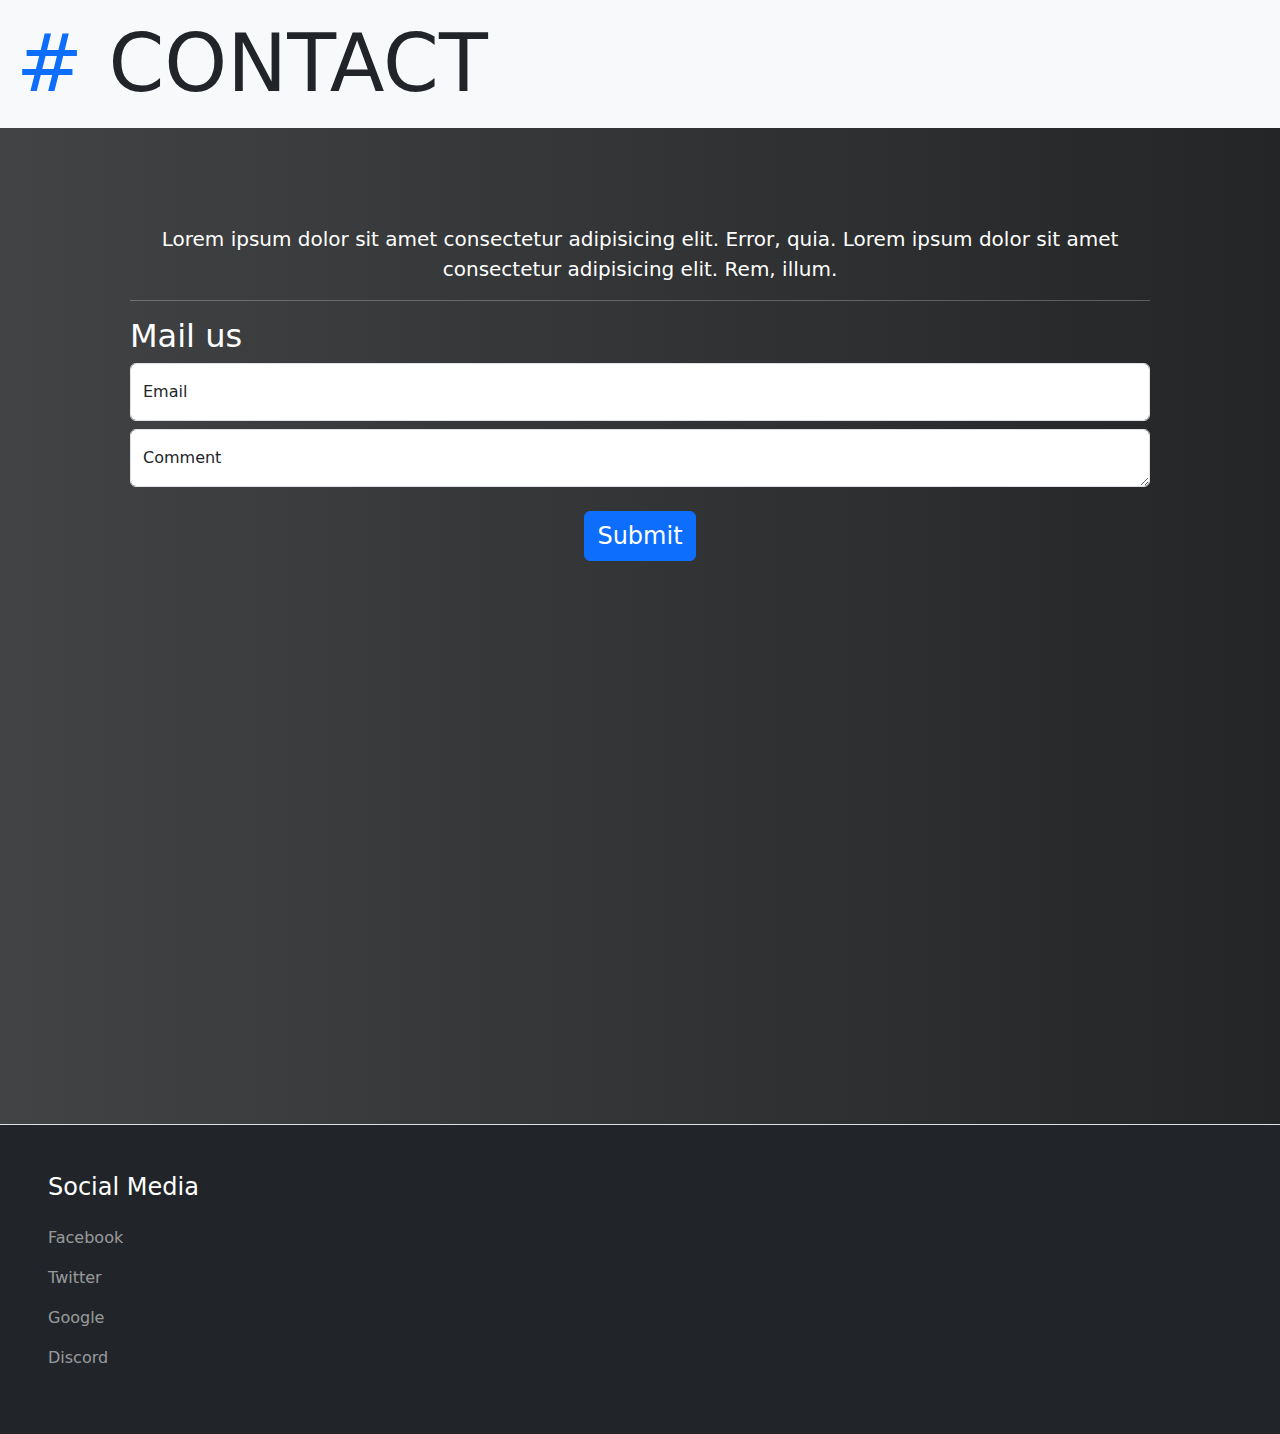
<file: contact.html>
<!DOCTYPE html>
<html lang="en">

<head>
  <meta charset="UTF-8" />
  <meta name="viewport" content="width=device-width, initial-scale=1.0" />
  <meta http-equiv="X-UA-Compatible" content="ie=edge" />
  <meta name="Description" content="Enter your description here" />
  <link rel="stylesheet" href="https://cdnjs.cloudflare.com/ajax/libs/twitter-bootstrap/5.1.0/css/bootstrap.min.css" />
  <link rel="stylesheet" href="https://cdnjs.cloudflare.com/ajax/libs/font-awesome/5.15.4/css/all.min.css" />
  <link rel="stylesheet" href="./style.css" />
  <title>Contact</title>
</head>

<body>
  <header>
    <h1 class="display-1 bg-light p-3 text-uppercase">
      <span class="text-primary">#</span> Contact
    </h1>
  </header>
  <div class="container vh-100 text-white my-5">
    <div class="content p-5">
      <p class="lead text-center">
        Lorem ipsum dolor sit amet consectetur adipisicing elit. Error, quia.
        Lorem ipsum dolor sit amet consectetur adipisicing elit. Rem, illum.
      </p>
      <hr />
      <div class="contact">
        <h2 class="fw-light">Mail us</h2>
        <form action="#" class="w-100 text-dark">
          <div class="form-floating">
            <input type="email" placeholder="email" class="form-control" />
            <label for="email" class="form-control-label">Email</label>
          </div>
          <div class="form-floating my-2">
            <textarea placeholder="email" row="3" class="form-control"></textarea>
            <label for="comment">Comment</label>
          </div>
          <div class="my-4 d-grid d-md-block text-center gap-2">
            <button class="btn btn-primary fs-4">Submit</button>
          </div>
        </form>
      </div>
    </div>
  </div>
  <footer class="p-5 bg-dark  border-top">
    <div class="row">
      <div class="col">
        <h4 class="text-white">Social Media</h4>
        <nav class="navbar navbar-dark">
          <ul class="navbar-nav">
            <li class="nav-item"><a href="#" class="nav-link">Facebook</a></li>
            <li class="nav-item"><a href="#" class="nav-link">Twitter</a></li>
            <li class="nav-item"><a href="#" class="nav-link">Google</a></li>
            <li class="nav-item"><a href="#" class="nav-link">Discord</a></li>
          </ul>
        </nav>
      </div>
    </div>
  </footer>
  <script src="https://cdnjs.cloudflare.com/ajax/libs/popper.js/2.9.2/umd/popper.min.js"></script>
  <script src="https://cdnjs.cloudflare.com/ajax/libs/twitter-bootstrap/5.1.0/js/bootstrap.min.js"></script>
</body>

</html>
</file>
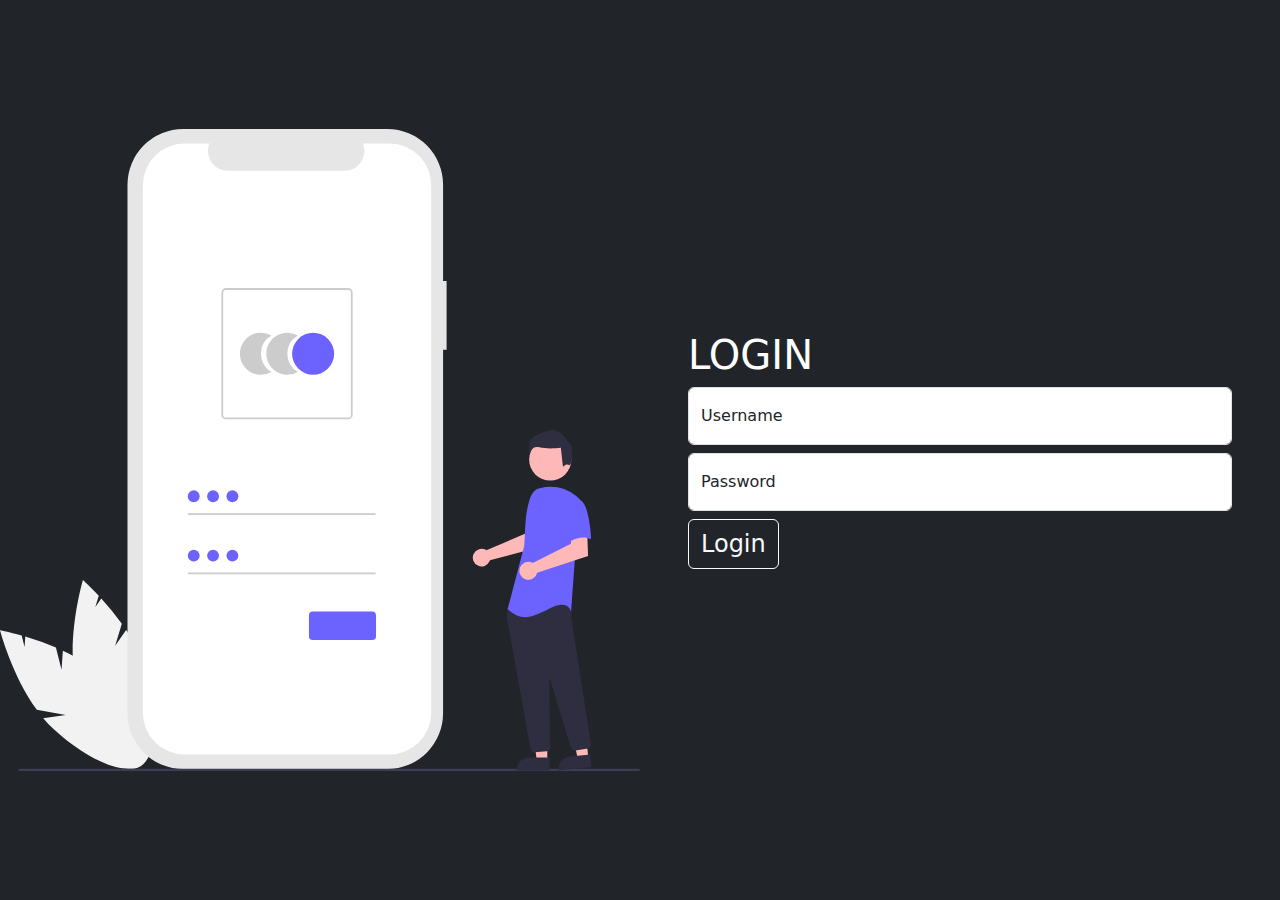
<file: login.html>
<!DOCTYPE html>
<html lang="en">

<head>
    <meta charset="UTF-8">
    <meta name="viewport" content="width=device-width, initial-scale=1.0">
    <meta http-equiv="X-UA-Compatible" content="ie=edge">
    <meta name="Description" content="Enter your description here" />
    <link rel="stylesheet" href="https://cdnjs.cloudflare.com/ajax/libs/twitter-bootstrap/5.1.0/css/bootstrap.min.css">
    <title>Login</title>
    <style>
        .banner {
            background: url('./images/undraw_access_account_re_8spm.svg') no-repeat center;
            background-size: contain;
        }
    </style>
</head>

<body>
    <div class="container-fluid">
        <div class="row">
            <div class="col-md-6 banner bg-dark ">
            </div>
            <div class="col-md-6 bg-dark  vh-100 px-5 ">
                <div class="d-flex flex-column justify-content-center h-100">
                    <h1 class="text-uppercase fw-light text-white">Login</h1>
                    <form action="#">
                        <div class="form-floating">
                            <input type="email" name="" class="form-control" placeholder="username" id="">
                            <label for="username">Username</label>
                        </div>
                        <div class="form-floating my-2">
                            <input type="password" class="form-control" placeholder="password" id="">
                            <label for="Password">Password</label>
                        </div>
                        <div class="d-md-grid d-lg-block gap-2">
                            <button class="btn btn-outline-light fs-4">Login</button>
                        </div>
                    </form>
                </div>
            </div>
        </div>
    </div>
    <script src="https://cdnjs.cloudflare.com/ajax/libs/twitter-bootstrap/5.1.0/js/bootstrap.min.js"></script>
</body>

</html>
</file>
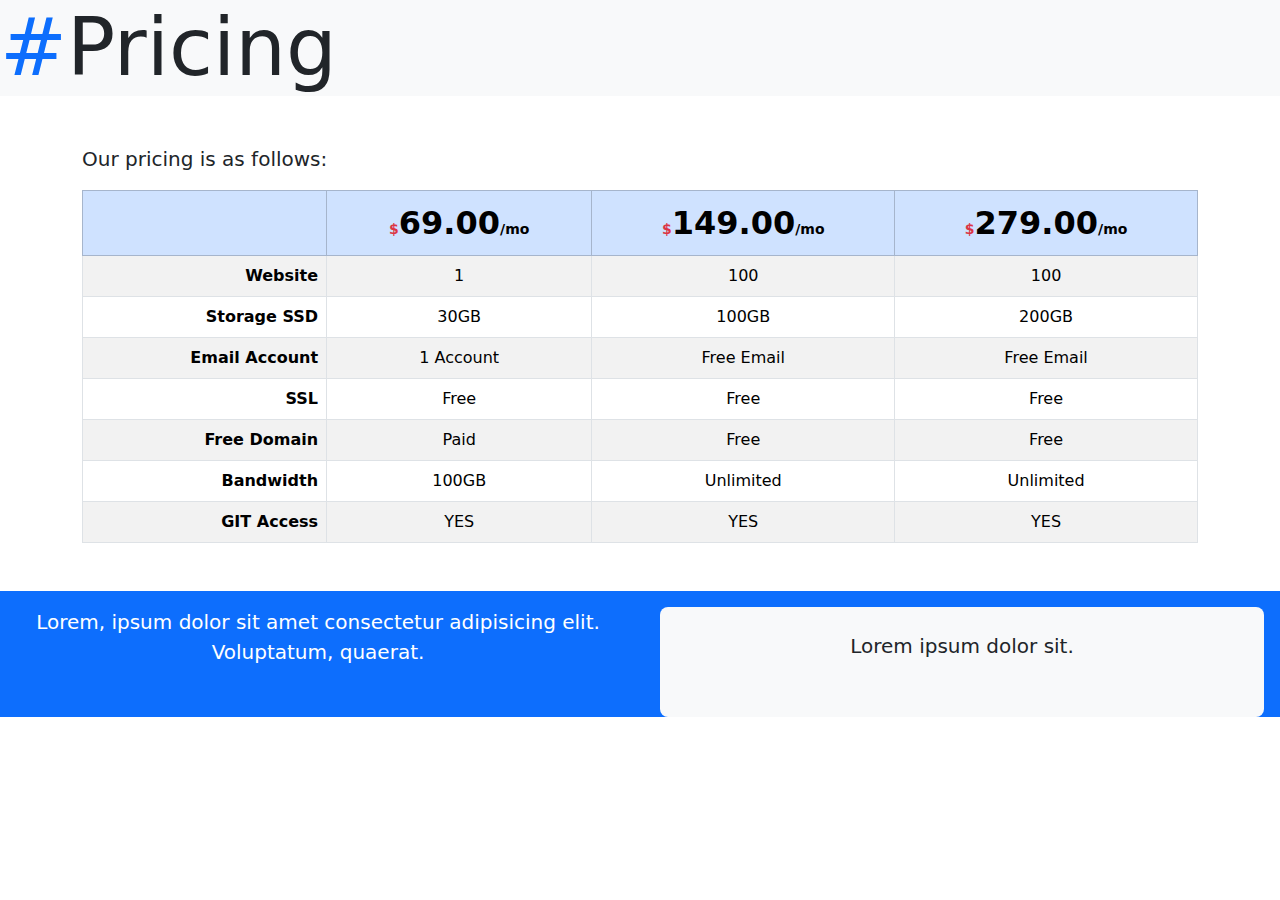
<file: pricing.html>
<!DOCTYPE html>
<html lang="en">
  <head>
    <meta charset="UTF-8" />
    <meta name="viewport" content="width=device-width, initial-scale=1.0" />
    <meta http-equiv="X-UA-Compatible" content="ie=edge" />
    <meta name="Description" content="Enter your description here" />
    <link
      rel="stylesheet"
      href="https://cdnjs.cloudflare.com/ajax/libs/twitter-bootstrap/5.1.0/css/bootstrap.min.css"
    />
    <link
      rel="stylesheet"
      href="https://cdnjs.cloudflare.com/ajax/libs/font-awesome/5.15.4/css/all.min.css"
    />
    <title>Pricing</title>
  </head>
  <body>
    <header class="bg-light mb-3">
      <h1 class="display-1"><span class="text-primary">#</span>Pricing</h1>
    </header>
    <div class="container my-5">
      <p class="lead">Our pricing is as follows:</p>
      <div class="table-reponsive">
        <table class="table table-hover table-bordered table-striped">
          <thead class="text-center table-primary">
            <tr>
              <th></th>
              <th>
                <small class="text-danger">$</small
                ><span class="fs-2">69.00</span><small>/mo</small>
              </th>
              <th>
                <small class="text-danger">$</small
                ><span class="fs-2">149.00</span><small>/mo</small>
              </th>
              <th>
                <small class="text-danger">$</small
                ><span class="fs-2">279.00</span><small>/mo</small>
              </th>
            </tr>
          </thead>
          <tbody class="text-center">
            <tr>
              <th class="text-end">Website</th>
              <td>1</td>
              <td>100</td>
              <td>100</td>
            </tr>
            <tr>
              <th class="text-end">Storage SSD</th>
              <td>30GB</td>
              <td>100GB</td>
              <td>200GB</td>
            </tr>
            <tr>
              <th class="text-end">Email Account</th>
              <td>1 Account</td>
              <td>Free Email</td>
              <td>Free Email</td>
            </tr>
            <tr>
              <th class="text-end">SSL</td>
              <td>Free</td>
              <td>Free</td>
              <td>Free</td>
            </tr>
            <tr>
              <th class="text-end">Free Domain</th>
              <td>Paid</td>
              <td>Free</td>
              <td>Free</td>
            </tr>
            <tr>
              <th class="text-end">Bandwidth</th>
              <td>100GB</td>
              <td>Unlimited</td>
              <td>Unlimited</td>
            </tr>
            <tr>
              <th class="text-end">GIT Access</th>
              <td>YES</td>
              <td>YES</td>
              <td>YES</td>
            </tr>
          </tbody>
        </table>
      </div>
    </div>
     <footer class="bg-primary">
      <div class="row p-2 text-white">
        <div class="col-sm-6 p-2">
          <p class="lead text-center">
            Lorem, ipsum dolor sit amet consectetur adipisicing elit.
            Voluptatum, quaerat.
          </p>
        </div>
        <div class="col-sm-6">
          <div class="m-2 h-100 p-4 rounded-3  text-dark bg-light text-center">
            <p class="lead">Lorem ipsum dolor sit.</p>
          </div>
        </div>
      </div>
    </footer>
    <script src="https://cdnjs.cloudflare.com/ajax/libs/popper.js/2.9.2/umd/popper.min.js"></script>
    <script src="https://cdnjs.cloudflare.com/ajax/libs/twitter-bootstrap/5.1.0/js/bootstrap.min.js"></script>
  </body>
</html>
</file>
<file: style.css>
body {
  background: #232526; /* fallback for old browsers */
  background: -webkit-linear-gradient(
    to right,
    #414345,
    #232526
  ); /* Chrome 10-25, Safari 5.1-6 */
  background: linear-gradient(
    to right,
    #414345,
    #232526
  ); /* W3C, IE 10+/ Edge, Firefox 16+, Chrome 26+, Opera 12+, Safari 7+ */
}

.services > div a {
  text-decoration: none;
}
.services > div a:hover {
  opacity: 0.5;
}
.navbar-brand{
  letter-spacing: 5px;
}
</file>
